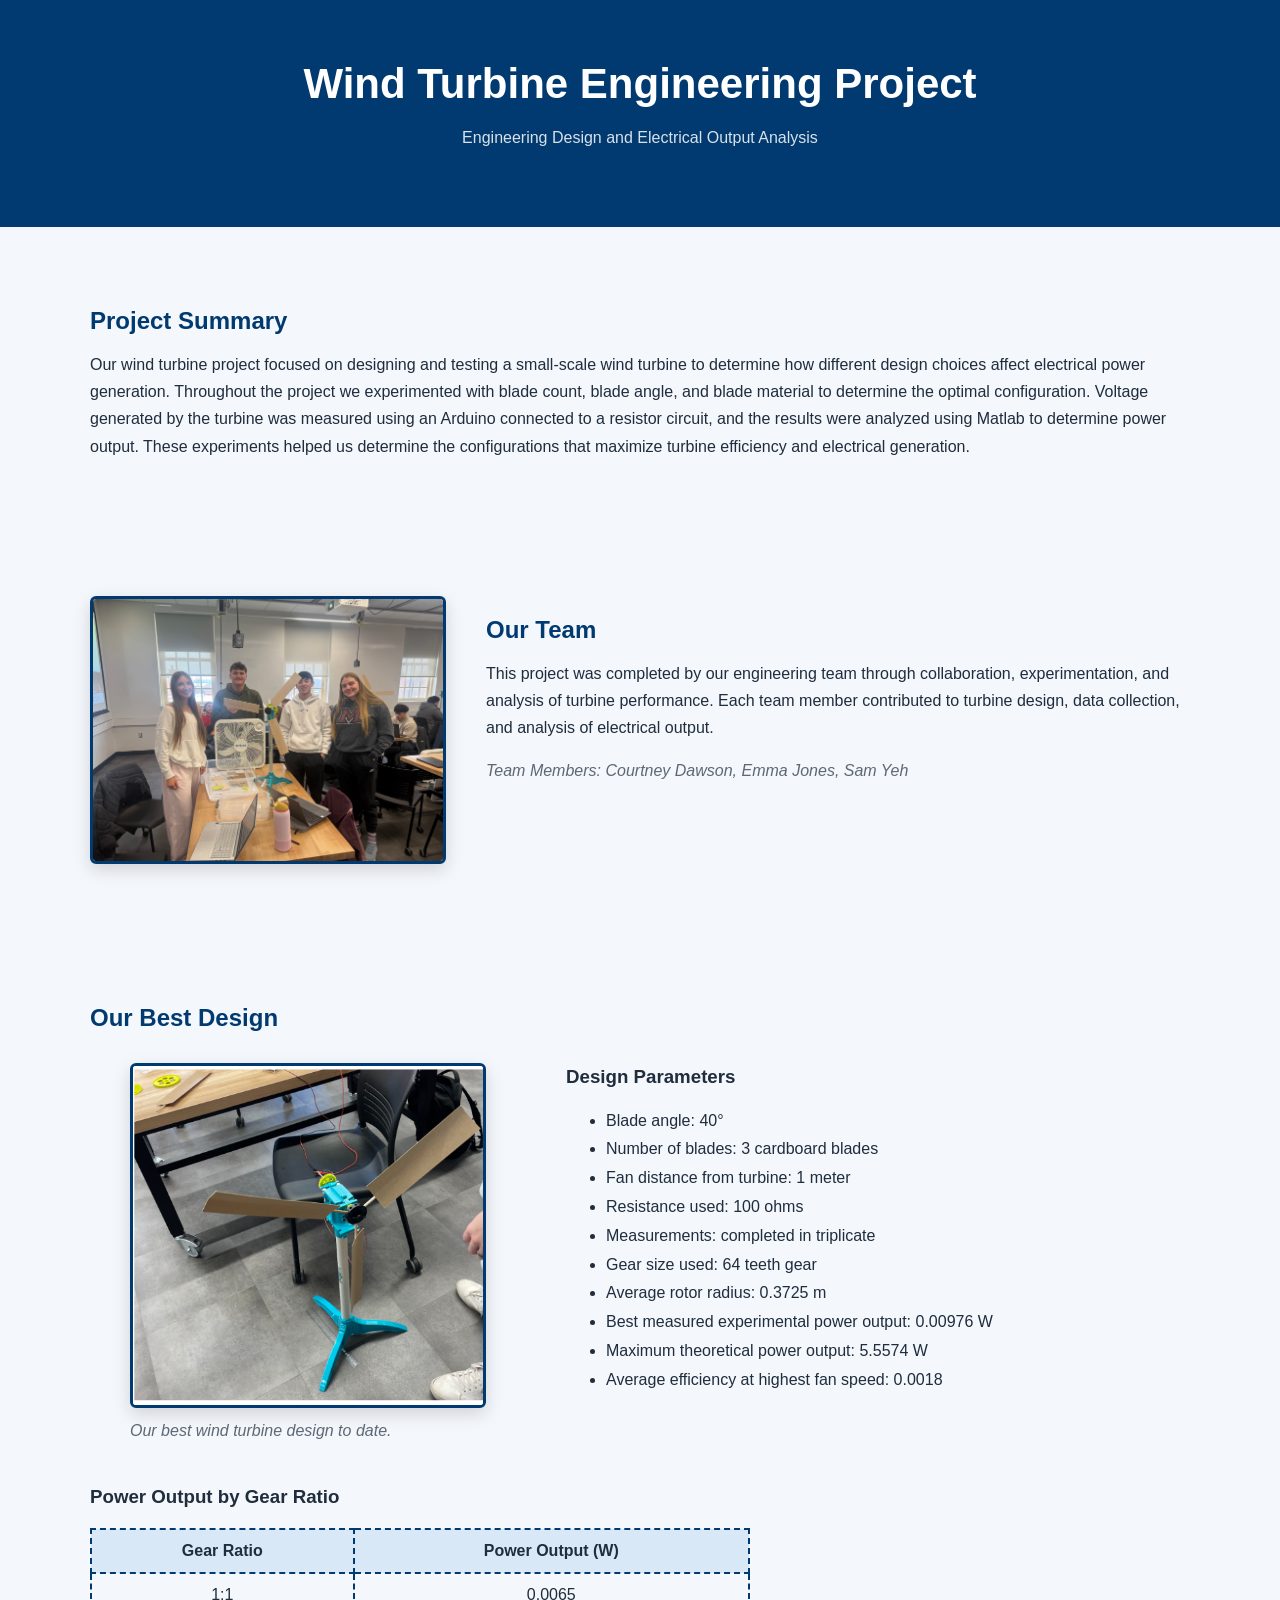
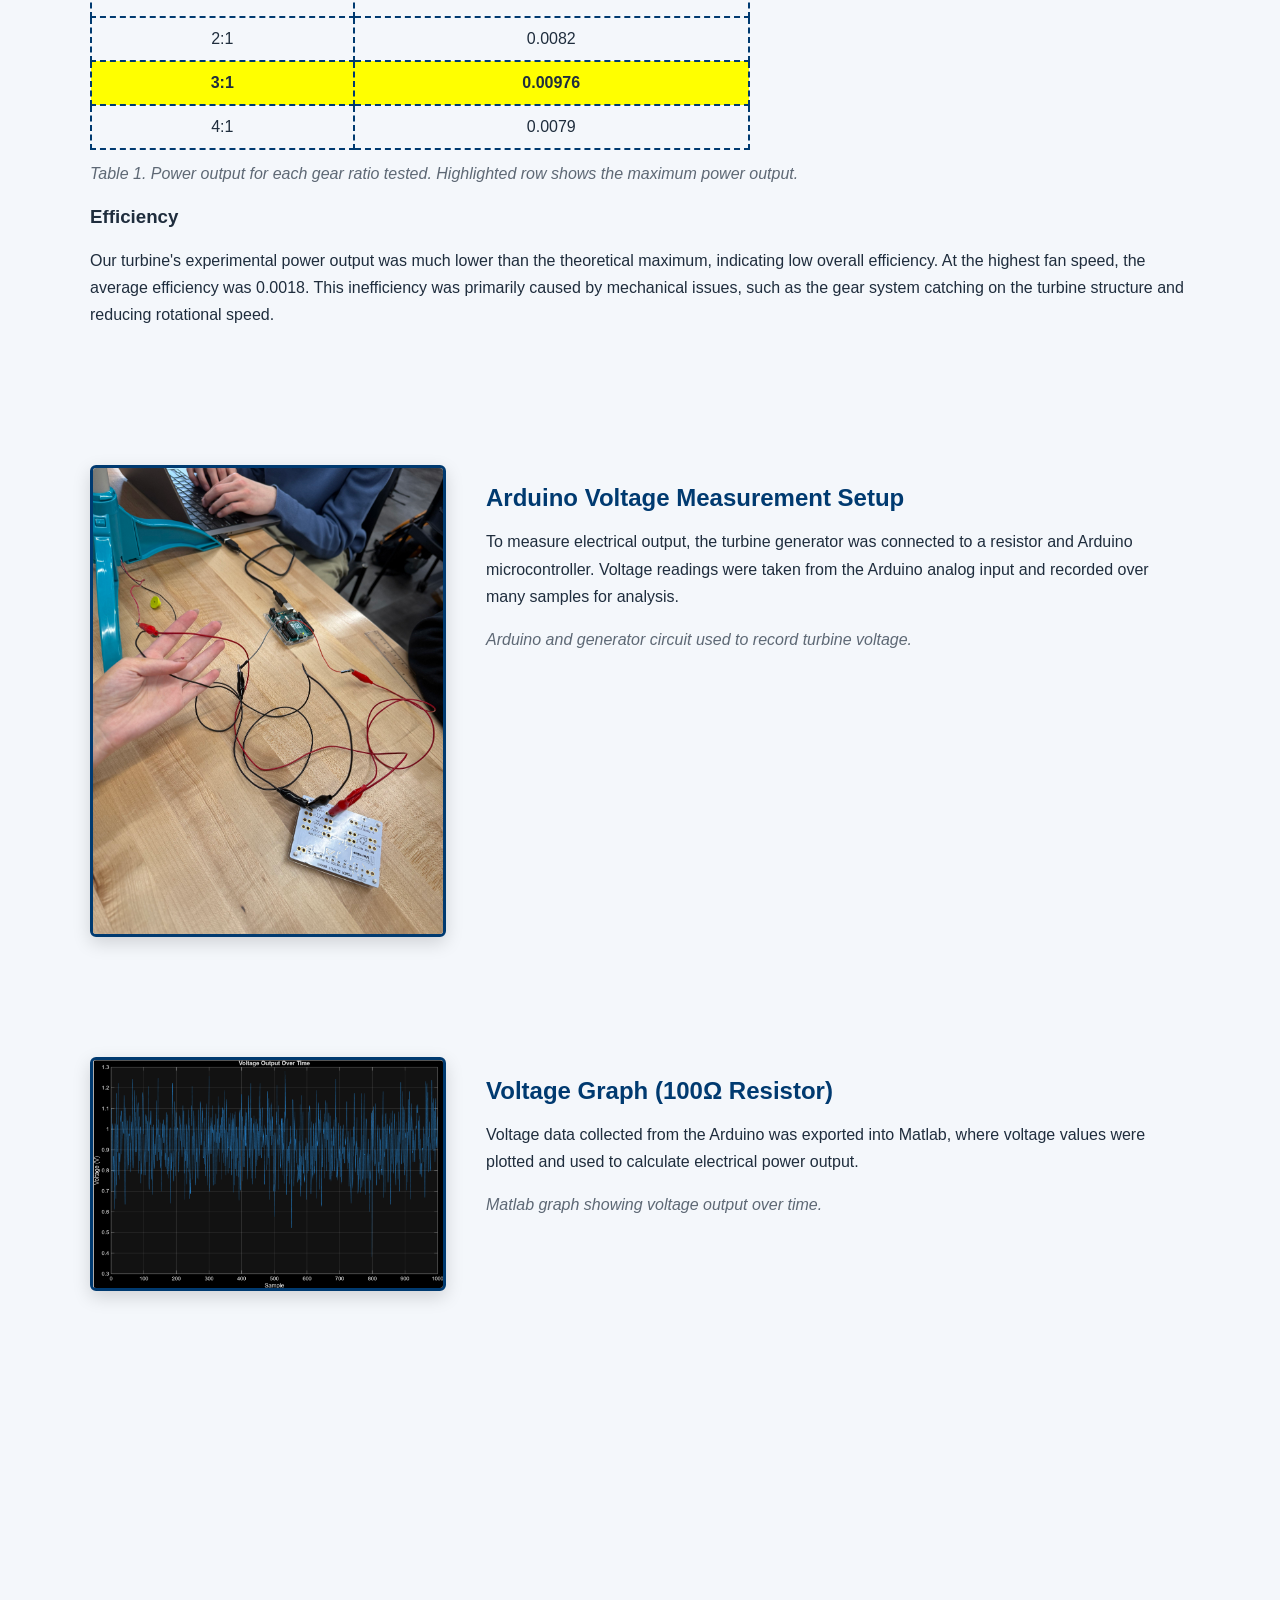
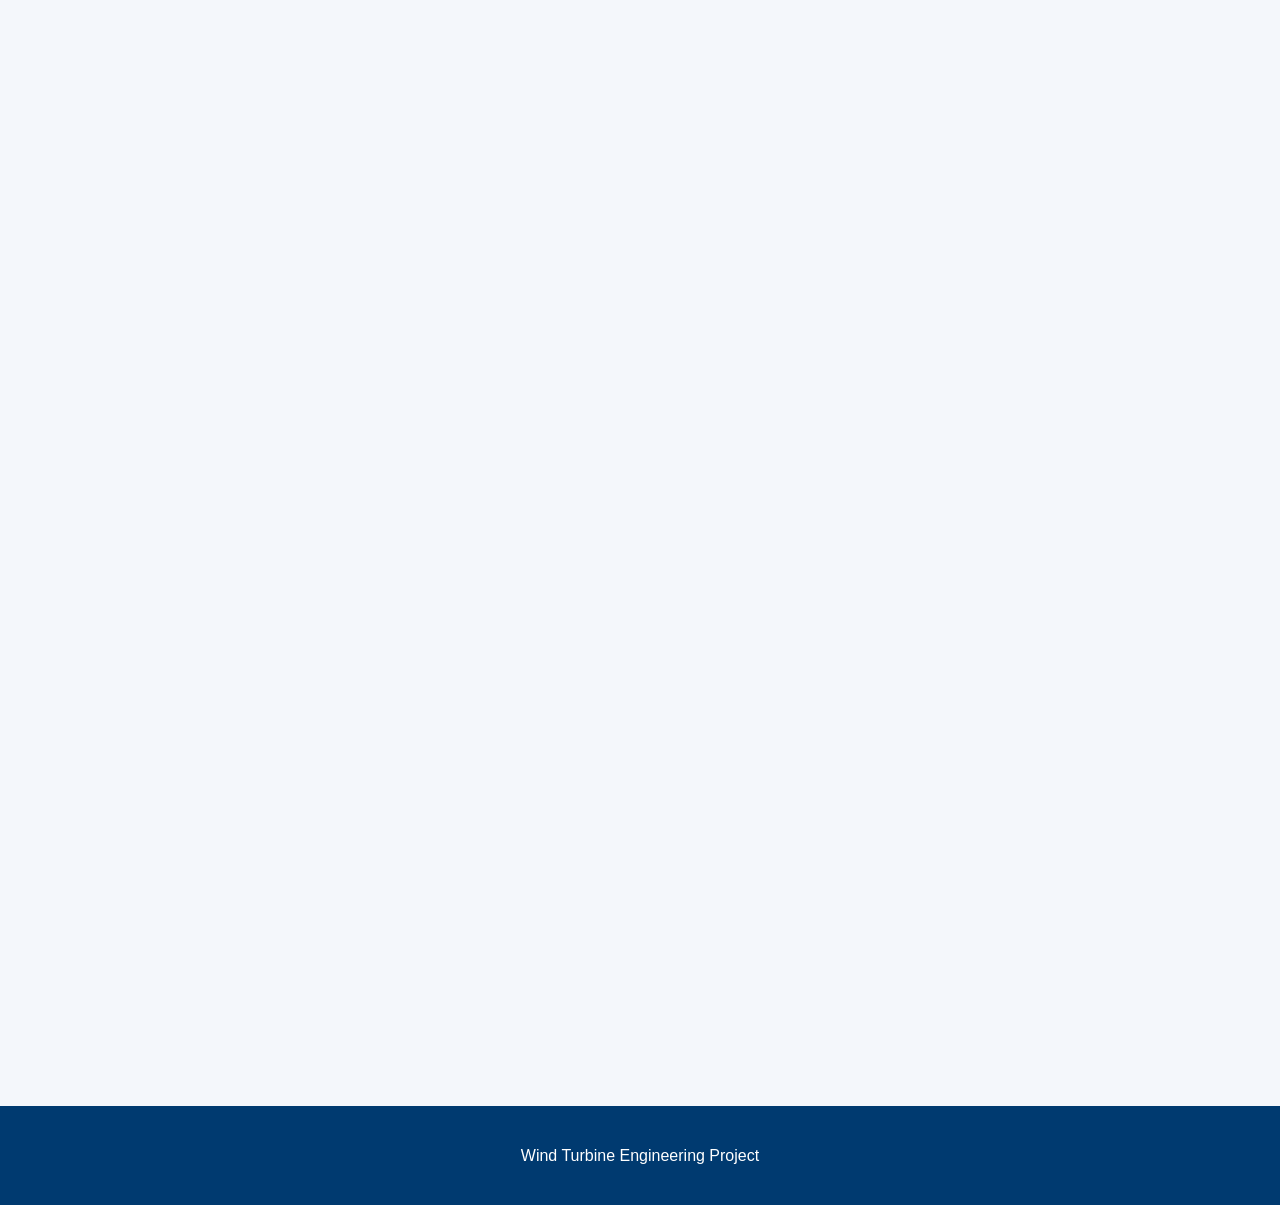
<file: index.html>
<!DOCTYPE html>
<html>

<head>
<meta charset="UTF-8">
<title>Wind Turbine Engineering Project</title>

<link rel="stylesheet" href="style.css">

<script>
document.addEventListener("DOMContentLoaded", function () {
    const observer = new IntersectionObserver(entries => {
        entries.forEach(entry => {
            if(entry.isIntersecting){
                entry.target.classList.add("show");
            }
        });
    });

    document.querySelectorAll(".fade").forEach(el => observer.observe(el));
});
</script>

</head>

<body>

<header>
<h1>Wind Turbine Engineering Project</h1>
<p class="subtitle">Engineering Design and Electrical Output Analysis</p>
</header>

<section class="fade">

<h2>Project Summary</h2>

<p>
Our wind turbine project focused on designing and testing a small-scale wind turbine to determine how
different design choices affect electrical power generation. Throughout the project we experimented
with blade count, blade angle, and blade material to determine the optimal configuration.

Voltage generated by the turbine was measured using an Arduino connected to a resistor circuit,
and the results were analyzed using Matlab to determine power output. These experiments helped
us determine the configurations that maximize turbine efficiency and electrical generation.
</p>

</section>


<section class="content fade">

<img src="images/groupPhoto.jpg">

<div class="text">

<h2>Our Team</h2>

<p>
This project was completed by our engineering team through collaboration, experimentation,
and analysis of turbine performance. Each team member contributed to turbine design,
data collection, and analysis of electrical output.
</p>

<p class="caption">
Team Members: Courtney Dawson, Emma Jones, Sam Yeh
</p>

</div>

</section>


<section id="best-design" class="fade">
  <h2>Our Best Design</h2>

  <div class="content">
    <figure>
      <img
        src="images/best-design.jpg"
        alt="Our best wind turbine design showing the final blade and gear configuration"
      >
      <figcaption class="caption">Our best wind turbine design to date.</figcaption>
    </figure>

    <div class="text">
      <h3>Design Parameters</h3>
      <ul>
        <li>Blade angle: 40&deg;</li>
        <li>Number of blades: 3 cardboard blades</li>
        <li>Fan distance from turbine: 1 meter</li>
        <li>Resistance used: 100 ohms</li>
        <li>Measurements: completed in triplicate</li>
        <li>Gear size used: 64 teeth gear</li>
        <li>Average rotor radius: 0.3725 m</li>
        <li>Best measured experimental power output: 0.00976 W</li>
        <li>Maximum theoretical power output: 5.5574 W</li>
        <li>Average efficiency at highest fan speed: 0.0018</li>
      </ul>
    </div>
  </div>

  <div class="full-width">
    <h3>Power Output by Gear Ratio</h3>

    <table>
      <thead>
        <tr>
          <th>Gear Ratio</th>
          <th>Power Output (W)</th>
        </tr>
      </thead>
      <tbody>
        <tr>
          <td>1:1</td>
          <td>0.0065</td>
        </tr>
        <tr>
          <td>2:1</td>
          <td>0.0082</td>
        </tr>
        <tr class="highlight">
          <td style="background-color: yellow; font-weight: bold;">3:1</td>
          <td style="background-color: yellow; font-weight: bold;">0.00976</td>
        </tr>
        <tr>
          <td>4:1</td>
          <td>0.0079</td>
        </tr>
      </tbody>
    </table>

    <p class="caption">
      Table 1. Power output for each gear ratio tested. Highlighted row shows the maximum power output.
    </p>

    <h3>Efficiency</h3>
    <p>
      Our turbine's experimental power output was much lower than the theoretical maximum,
      indicating low overall efficiency. At the highest fan speed, the average efficiency
      was 0.0018. This inefficiency was primarily caused by mechanical issues, such as the
      gear system catching on the turbine structure and reducing rotational speed.
    </p>
  </div>
</section>


<section class="content fade">

<img src="images/arduinoSetup.jpg">

<div class="text">

<h2>Arduino Voltage Measurement Setup</h2>

<p>
To measure electrical output, the turbine generator was connected to a resistor
and Arduino microcontroller. Voltage readings were taken from the Arduino
analog input and recorded over many samples for analysis.
</p>

<p class="caption">
Arduino and generator circuit used to record turbine voltage.
</p>

</div>

</section>


<section class="content fade">

<img src="images/100ohmGraph.jpg">

<div class="text">

<h2>Voltage Graph (100Ω Resistor)</h2>

<p>
Voltage data collected from the Arduino was exported into Matlab, where
voltage values were plotted and used to calculate electrical power output.
</p>

<p class="caption">
Matlab graph showing voltage output over time.
</p>

</div>

</section>


<section class="fade">

<h2>How Power Was Measured</h2>

<p>
Electrical power output was determined using the equation P = V² / R,
where V is voltage measured by the Arduino and R is the resistance in ohms.
The Matlab program collected hundreds of voltage samples and calculated
the average power produced by the turbine under different loads.
</p>

</section>


<section class="fade">

<h2>Key Experimental Findings</h2>

<ul>
<li>Increasing the number of blades increased turbine speed and power output.</li>
<li>The optimal blade angle was approximately 20°, producing the highest rotational velocity.</li>
<li>Balsa wood blades performed better than cardboard blades due to improved aerodynamics.</li>
<li>Resistance testing showed power increased with higher resistance values.</li>
</ul>

</section>


<section class="fade">

<h2>Power Output vs Resistance</h2>

<table>

<tr>
<th>Resistance (Ohms)</th>
<th>Power Output (Watts)</th>
</tr>

<tr>
<td>10</td>
<td>0.0055</td>
</tr>

<tr>
<td>30</td>
<td>0.0255</td>
</tr>

<tr>
<td>51</td>
<td>0.0479</td>
</tr>

<tr>
<td>100</td>
<td>0.088</td>
</tr>

</table>

</section>


<section class="fade" style="display: flex; gap: 60px;">

<div style="flex: 1;">
<h2>Design Journals</h2>
<ul class="links">
<li><a href="https://docs.google.com/document/d/17DXyozwXg_ZcPBM3tjQRhhYJWCdZGGD9/edit">Week 2 Day 2 Design Journal</a></li>
<li><a href="https://docs.google.com/document/d/1AQGtur_6Gshn73xTKOfvVSmLyWhQVpN_/edit">Week 4 Day 2 Design Journal</a></li>
<li><a href="https://docs.google.com/document/d/1jI0SAjswWoUORRh4mjJxmwqRu-SwBqV4/edit">Week 5 Day 2 Design Journal</a></li>
<li><a href="https://docs.google.com/document/d/1A6pc7gfY2SaaCiGwe5ga8tLrhDIPPXIB/edit">Week 6 Day 2 Design Journal</a></li>
</ul>
</div>

<div style="flex: 1;">
<h2>Team Members</h2>
<ul>
<li><a href="courtney-dawson.html">Courtney Dawson</a></li>
<li><a href="sam-yeh.html">Sam Yeh</a></li>
<li><a href="emma-jones.html">Emma Jones</a></li>
</ul>
</div>

</section>


<footer>
<p>Wind Turbine Engineering Project</p>
</footer>

</body>
</html>
</file>
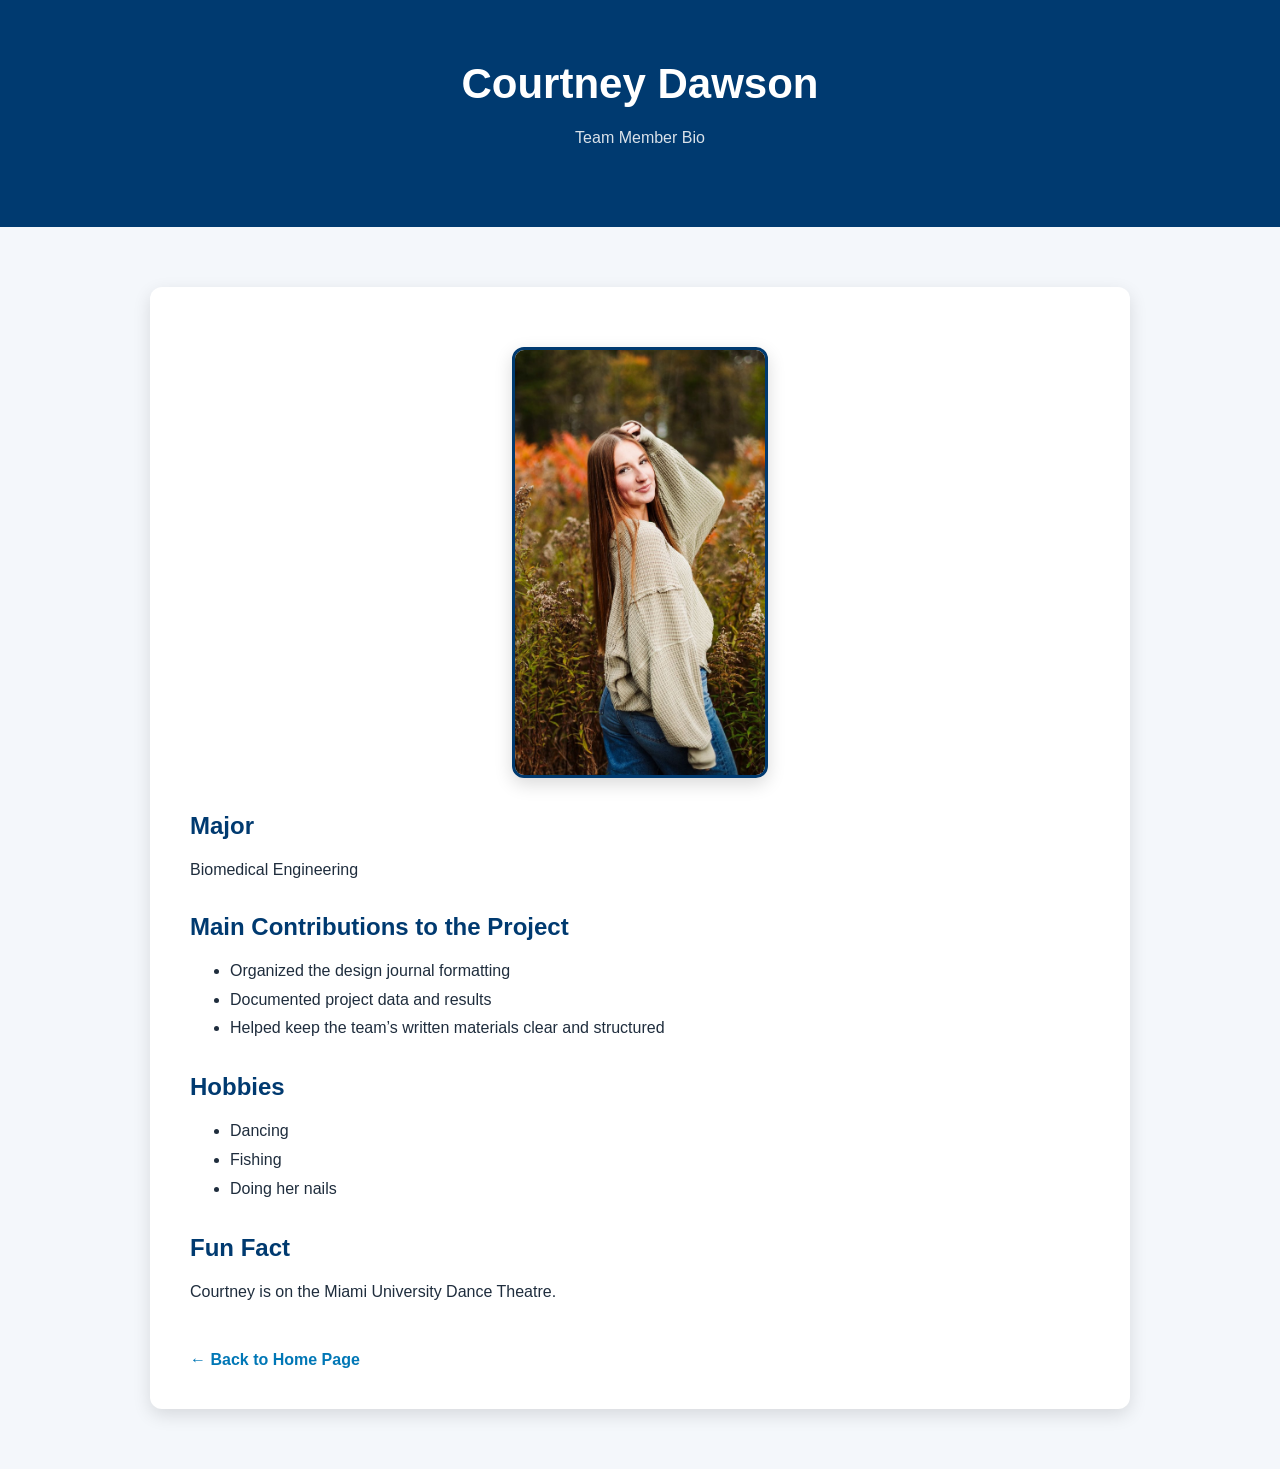
<file: courtney-dawson.html>
<!DOCTYPE html>
<html lang="en">
<head>
  <meta charset="UTF-8">
  <meta name="viewport" content="width=device-width, initial-scale=1.0">
  <title>Courtney Dawson</title>
  <link rel="stylesheet" href="style.css">
  <style>
    .bio-card {
      max-width: 900px;
      margin: 60px auto;
      background: white;
      padding: 40px;
      border-radius: 12px;
      box-shadow: 0 6px 18px rgba(0,0,0,0.12);
    }

    .bio-header {
      text-align: center;
      margin-bottom: 30px;
    }

    .bio-header img {
      width: 250px;
      border-radius: 12px;
      border: 3px solid #003a70;
      box-shadow: 0 6px 18px rgba(0,0,0,0.15);
      margin-top: 20px;
    }

    .bio-section {
      margin-top: 30px;
    }

    .bio-section h2 {
      margin-bottom: 10px;
    }

    .back-link {
      display: inline-block;
      margin-top: 30px;
      color: #0077b6;
      text-decoration: none;
      font-weight: bold;
    }

    .back-link:hover {
      text-decoration: underline;
    }
  </style>
</head>
<body>

  <header>
    <h1>Courtney Dawson</h1>
    <p class="subtitle">Team Member Bio</p>
  </header>

  <section class="bio-card">
    <div class="bio-header">
      <img src="images/courtney.jpg" alt="Portrait of Courtney Dawson">
    </div>

    <div class="bio-section">
      <h2>Major</h2>
      <p>Biomedical Engineering</p>
    </div>

    <div class="bio-section">
      <h2>Main Contributions to the Project</h2>
      <ul>
        <li>Organized the design journal formatting</li>
        <li>Documented project data and results</li>
        <li>Helped keep the team’s written materials clear and structured</li>
      </ul>
    </div>

    <div class="bio-section">
      <h2>Hobbies</h2>
      <ul>
        <li>Dancing</li>
        <li>Fishing</li>
        <li>Doing her nails</li>
      </ul>
    </div>

    <div class="bio-section">
      <h2>Fun Fact</h2>
      <p>Courtney is on the Miami University Dance Theatre.</p>
    </div>

    <a class="back-link" href="index.html">← Back to Home Page</a>
  </section>

</body>
</html>
</file>
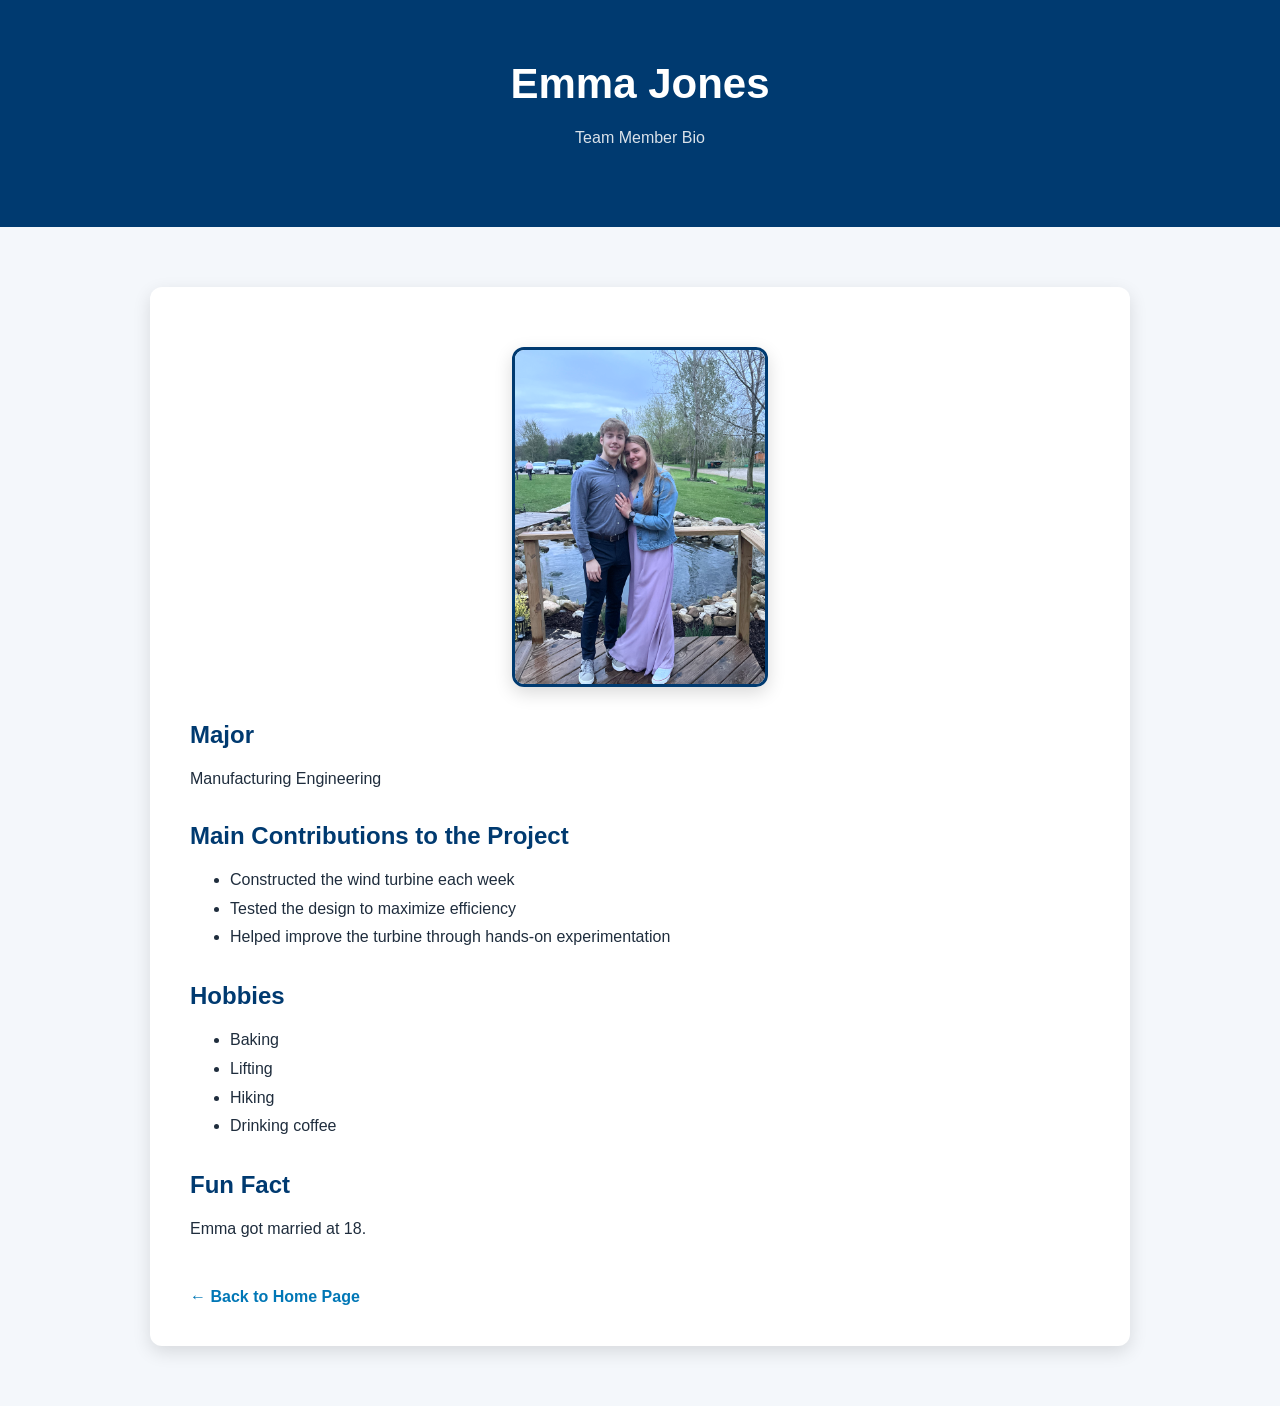
<file: emma-jones.html>
<!DOCTYPE html>
<html lang="en">
<head>
  <meta charset="UTF-8">
  <meta name="viewport" content="width=device-width, initial-scale=1.0">
  <title>Emma Jones</title>
  <link rel="stylesheet" href="style.css">
  <style>
    .bio-card {
      max-width: 900px;
      margin: 60px auto;
      background: white;
      padding: 40px;
      border-radius: 12px;
      box-shadow: 0 6px 18px rgba(0,0,0,0.12);
    }

    .bio-header {
      text-align: center;
      margin-bottom: 30px;
    }

    .bio-header img {
      width: 250px;
      border-radius: 12px;
      border: 3px solid #003a70;
      box-shadow: 0 6px 18px rgba(0,0,0,0.15);
      margin-top: 20px;
    }

    .bio-section {
      margin-top: 30px;
    }

    .bio-section h2 {
      margin-bottom: 10px;
    }

    .back-link {
      display: inline-block;
      margin-top: 30px;
      color: #0077b6;
      text-decoration: none;
      font-weight: bold;
    }

    .back-link:hover {
      text-decoration: underline;
    }
  </style>
</head>
<body>

  <header>
    <h1>Emma Jones</h1>
    <p class="subtitle">Team Member Bio</p>
  </header>

  <section class="bio-card">
    <div class="bio-header">
      <img src="images/emma.jpg" alt="Portrait of Emma Jones">
    </div>

    <div class="bio-section">
      <h2>Major</h2>
      <p>Manufacturing Engineering</p>
    </div>

    <div class="bio-section">
      <h2>Main Contributions to the Project</h2>
      <ul>
        <li>Constructed the wind turbine each week</li>
        <li>Tested the design to maximize efficiency</li>
        <li>Helped improve the turbine through hands-on experimentation</li>
      </ul>
    </div>

    <div class="bio-section">
      <h2>Hobbies</h2>
      <ul>
        <li>Baking</li>
        <li>Lifting</li>
        <li>Hiking</li>
        <li>Drinking coffee</li>
      </ul>
    </div>

    <div class="bio-section">
      <h2>Fun Fact</h2>
      <p>Emma got married at 18.</p>
    </div>

    <a class="back-link" href="index.html">← Back to Home Page</a>
  </section>

</body>
</html>
</file>
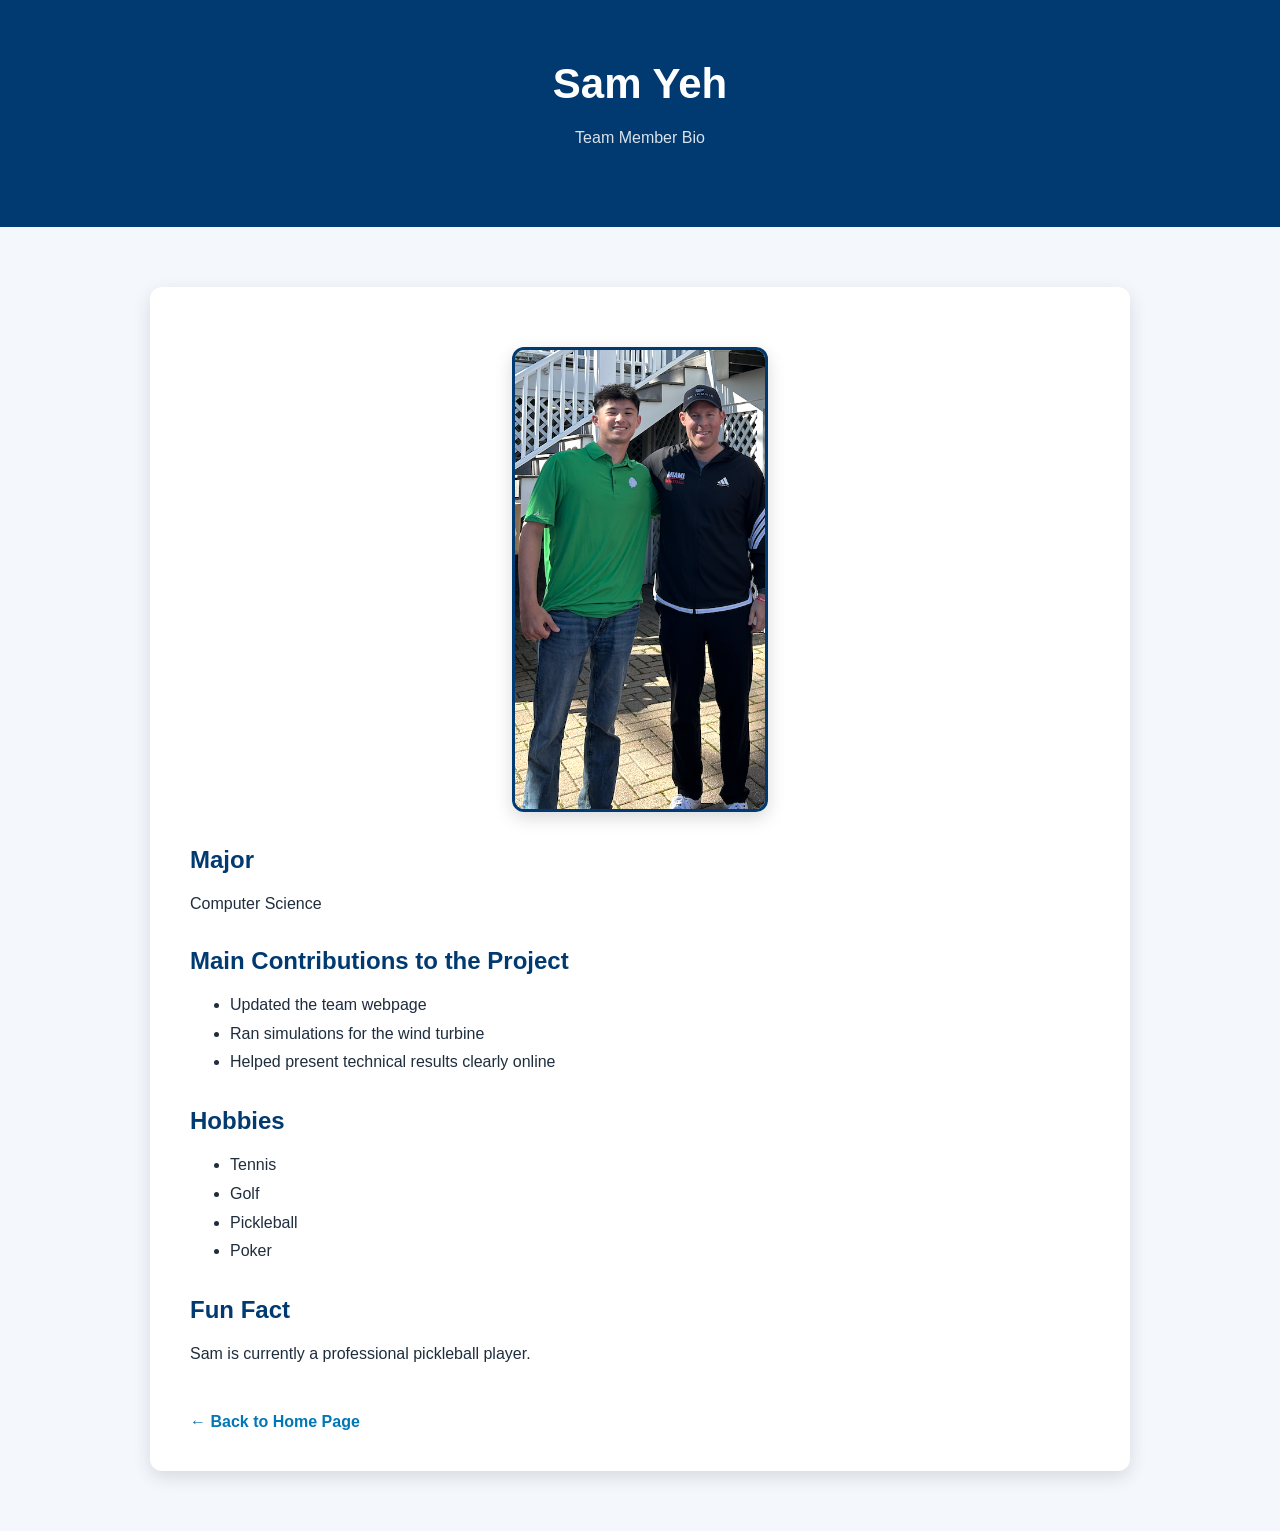
<file: sam-yeh.html>
<!DOCTYPE html>
<html lang="en">
<head>
  <meta charset="UTF-8">
  <meta name="viewport" content="width=device-width, initial-scale=1.0">
  <title>Sam Yeh</title>
  <link rel="stylesheet" href="style.css">
  <style>
    .bio-card {
      max-width: 900px;
      margin: 60px auto;
      background: white;
      padding: 40px;
      border-radius: 12px;
      box-shadow: 0 6px 18px rgba(0,0,0,0.12);
    }

    .bio-header {
      text-align: center;
      margin-bottom: 30px;
    }

    .bio-header img {
      width: 250px;
      border-radius: 12px;
      border: 3px solid #003a70;
      box-shadow: 0 6px 18px rgba(0,0,0,0.15);
      margin-top: 20px;
    }

    .bio-section {
      margin-top: 30px;
    }

    .bio-section h2 {
      margin-bottom: 10px;
    }

    .back-link {
      display: inline-block;
      margin-top: 30px;
      color: #0077b6;
      text-decoration: none;
      font-weight: bold;
    }

    .back-link:hover {
      text-decoration: underline;
    }
  </style>
</head>
<body>

  <header>
    <h1>Sam Yeh</h1>
    <p class="subtitle">Team Member Bio</p>
  </header>

  <section class="bio-card">
    <div class="bio-header">
      <img src="images/sam.jpg" alt="Portrait of Sam Yeh">
    </div>

    <div class="bio-section">
      <h2>Major</h2>
      <p>Computer Science</p>
    </div>

    <div class="bio-section">
      <h2>Main Contributions to the Project</h2>
      <ul>
        <li>Updated the team webpage</li>
        <li>Ran simulations for the wind turbine</li>
        <li>Helped present technical results clearly online</li>
      </ul>
    </div>

    <div class="bio-section">
      <h2>Hobbies</h2>
      <ul>
        <li>Tennis</li>
        <li>Golf</li>
        <li>Pickleball</li>
        <li>Poker</li>
      </ul>
    </div>

    <div class="bio-section">
      <h2>Fun Fact</h2>
      <p>Sam is currently a professional pickleball player.</p>
    </div>

    <a class="back-link" href="index.html">← Back to Home Page</a>
  </section>

</body>
</html>
</file>
<file: style.css>
html{
scroll-behavior:smooth;
}

body{
font-family: Arial, Helvetica, sans-serif;
margin:0;
background:#f4f7fb;
color:#1f2d3d;
}

header{
background:#003a70;
color:white;
text-align:center;
padding:60px 20px;
}

.subtitle{
opacity:0.85;
}

section{
max-width:1100px;
margin:auto;
padding:60px 20px;
}

h1{
margin:0;
font-size:42px;
}

h2{
color:#003a70;
margin-bottom:15px;
}

p{
line-height:1.7;
}

/* FLEX ROW */
.content{
display:flex;
align-items:flex-start; /* aligns top instead of center */
gap:40px;
}

/* IMAGE */
.content img{
width:350px;
border-radius:6px;
border:3px solid #003a70;
box-shadow:0 6px 18px rgba(0,0,0,0.15);
}

/* TEXT SIDE */
.text{
flex:1;
}

.caption{
font-style:italic;
opacity:0.7;
margin-top:10px;
}

/* ===== TABLE FIX ===== */
table{
width:60%;
margin-top:20px;
border-collapse:collapse;

/* KEY FIX */
margin-left:0;     /* left align */
margin-right:auto; /* prevents centering */
}

th,td{
border:2px dashed #003a70;
padding:12px;
text-align:center;
}

th{
background:#d9e8f7;
}

/* Highlight the max-power gear ratio row */
.highlight td{
background-color:yellow;
font-weight:bold;
}

/* FULL WIDTH SECTION UNDER IMAGE */
.full-width{
margin-top:30px;
width:100%;
}

/* LISTS */
ul{
line-height:1.8;
}

/* LINKS */
.links a{
color:#0077b6;
text-decoration:none;
font-weight:bold;
font-family:inherit;
}

.links a:hover{
text-decoration:underline;
}

/* FOOTER */
footer{
background:#003a70;
color:white;
text-align:center;
padding:20px;
margin-top:60px;
}

/* Scroll Animations */
.fade{
opacity:0;
transform:translateY(40px);
transition:all 1s ease;
}

.show{
opacity:1;
transform:translateY(0);
}
</file>
